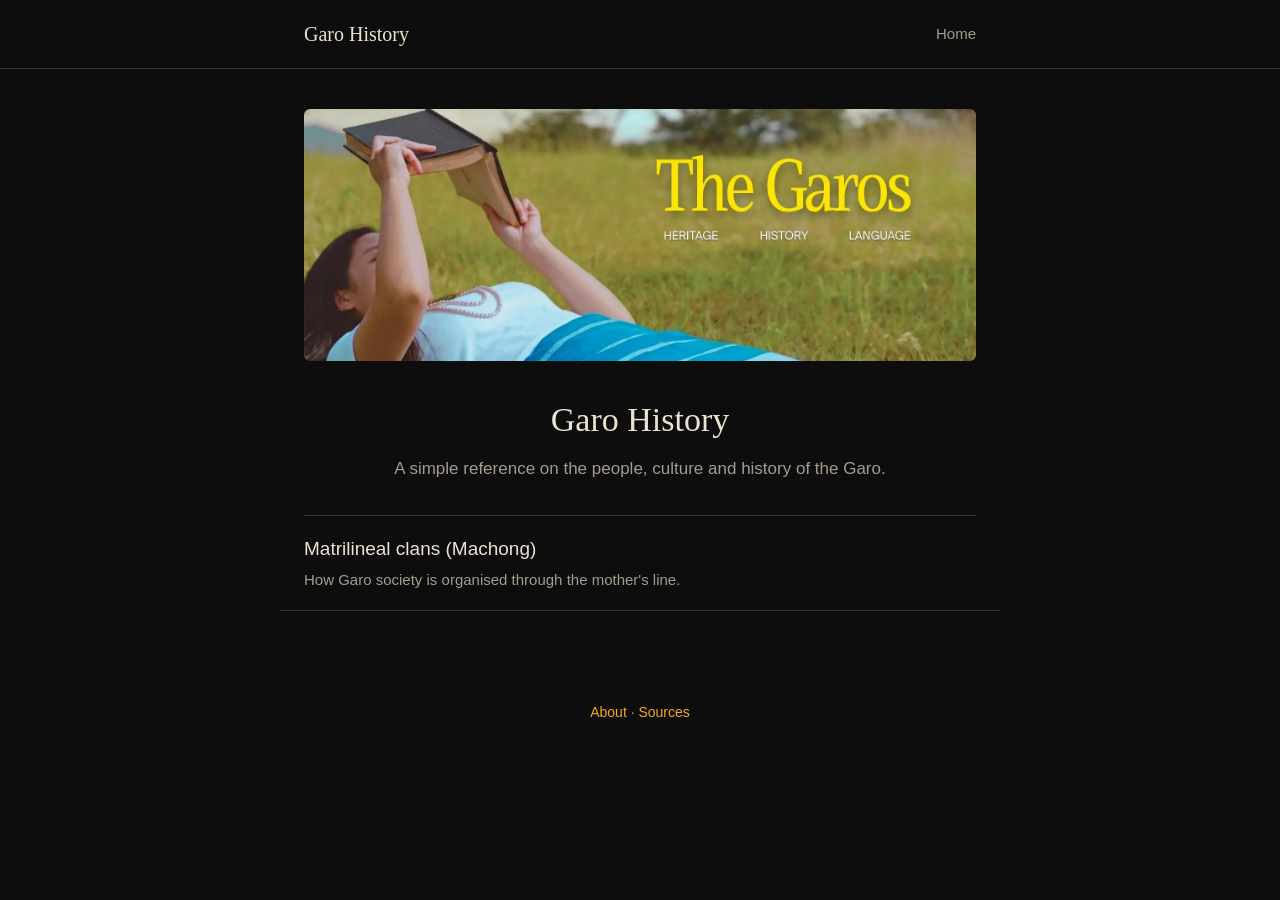
<file: index.html>
<!DOCTYPE html>
<html lang="en">
<head>
  <meta charset="UTF-8">
  <meta name="viewport" content="width=device-width, initial-scale=1.0">
  <title>Garo History — the people, culture and history of the Garo</title>
  <meta name="description" content="A simple, growing reference on the history and culture of the Garo people.">
  <link rel="stylesheet" href="/assets/css/style.css">
</head>
<body>

  <div id="site-header"></div>

  <main class="wrap">

    <div class="hero">
      <img class="hero-image" src="./assets/images/The Garos.webp" alt="The Garo People">
    </div>

    <h1>Garo History</h1>
    <p class="subtitle">A simple reference on the people, culture and history of the Garo.</p>

    <div class="entry-list">
      <!--
      <a class="entry-row" href="/migration-story.html">
        <div class="entry-title">Migration story</div>
        <div class="entry-desc">Where the Garo trace their origins and early migration.</div>
      </a>
    -->

      <a class="entry-row" href="/matrilineal-clans.html">
        <div class="entry-title">Matrilineal clans (Machong)</div>
        <div class="entry-desc">How Garo society is organised through the mother's line.</div>
      </a>
      <!--
      <a class="entry-row" href="/wangala-festival.html">
        <div class="entry-title">Wangala festival</div>
        <div class="entry-desc">The post-harvest festival honouring Misi Saljong.</div>
      </a>

      <a class="entry-row" href="/traditional-dress.html">
        <div class="entry-title">Traditional dress</div>
        <div class="entry-desc">Dakmanda, dakshari, and the weaving traditions behind them.</div>
      </a>

      <a class="entry-row" href="/folklore-beliefs.html">
        <div class="entry-title">Folklore &amp; beliefs</div>
        <div class="entry-desc">Songsarek tradition and the stories passed down through generations.</div>
      </a>
    -->

    </div>

  </main>

  <div id="site-footer"></div>

  <script src="/assets/js/include.js"></script>
</body>
</html>
</file>
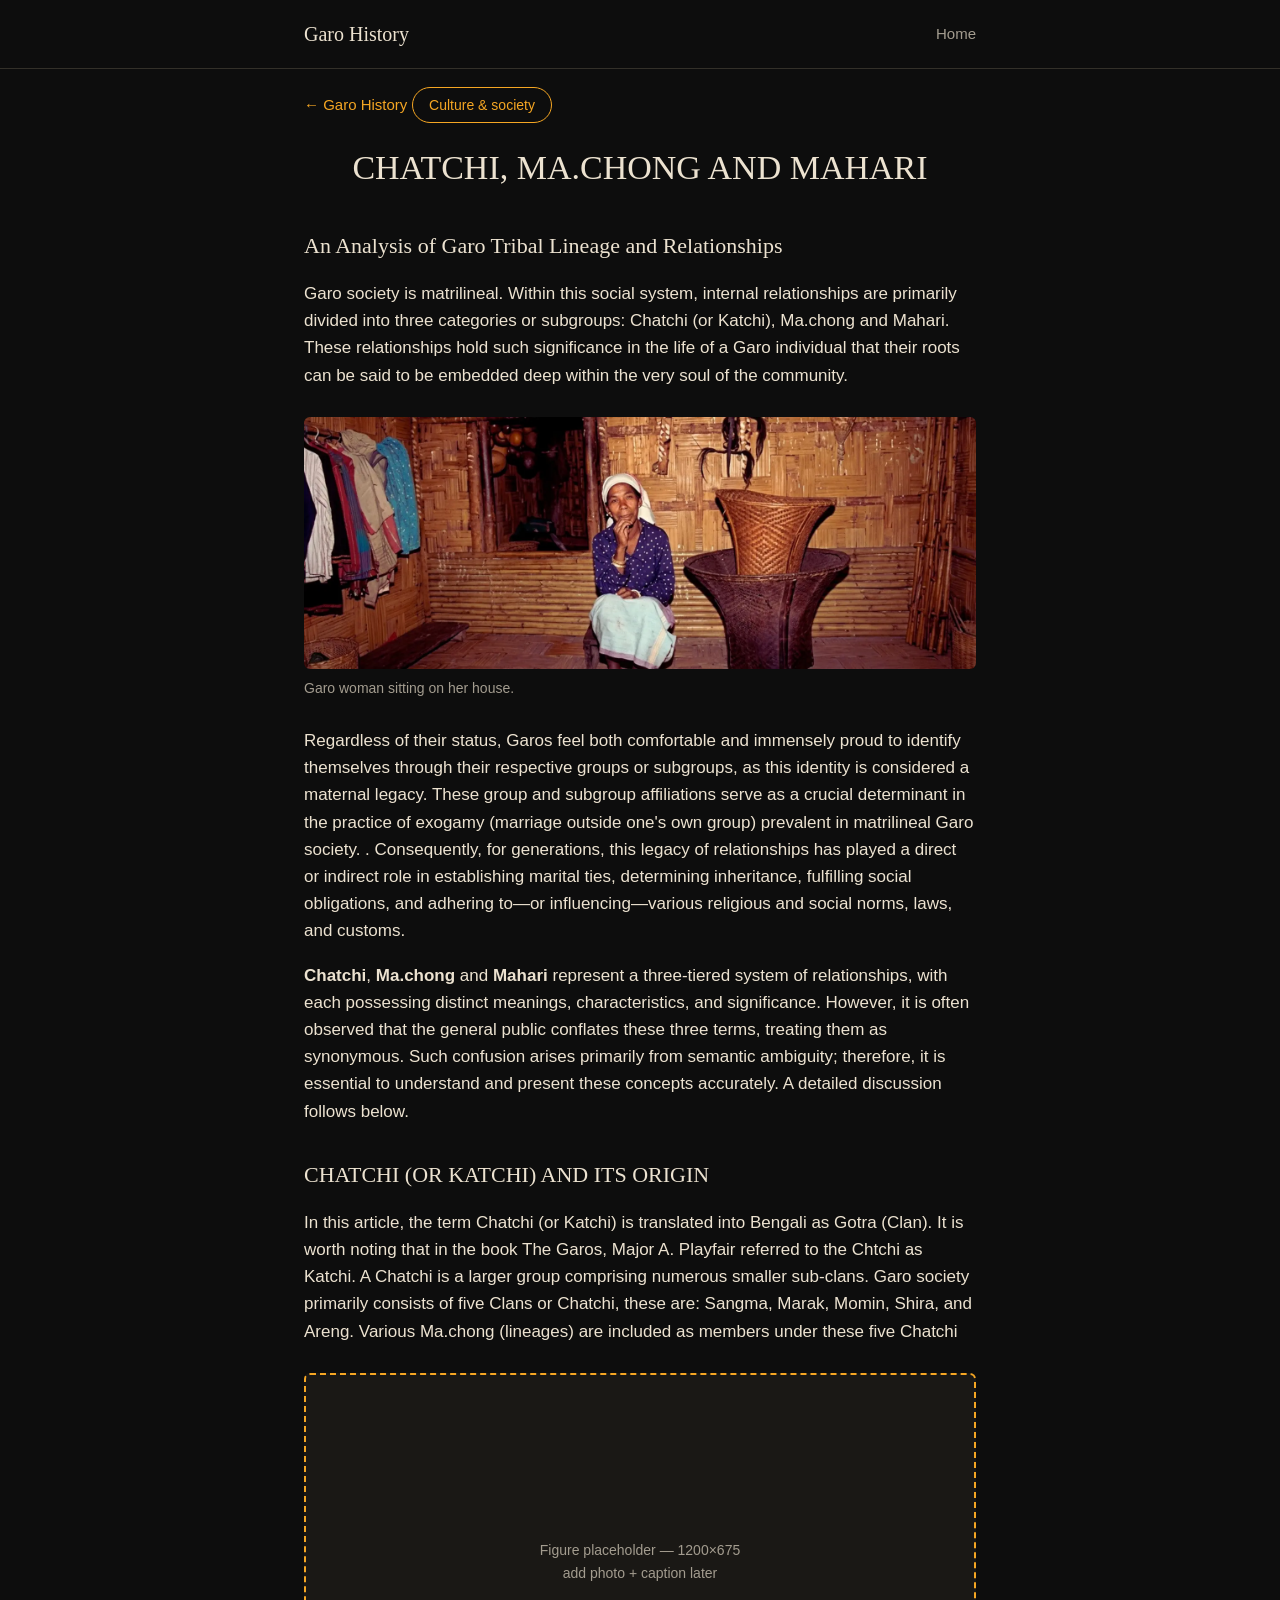
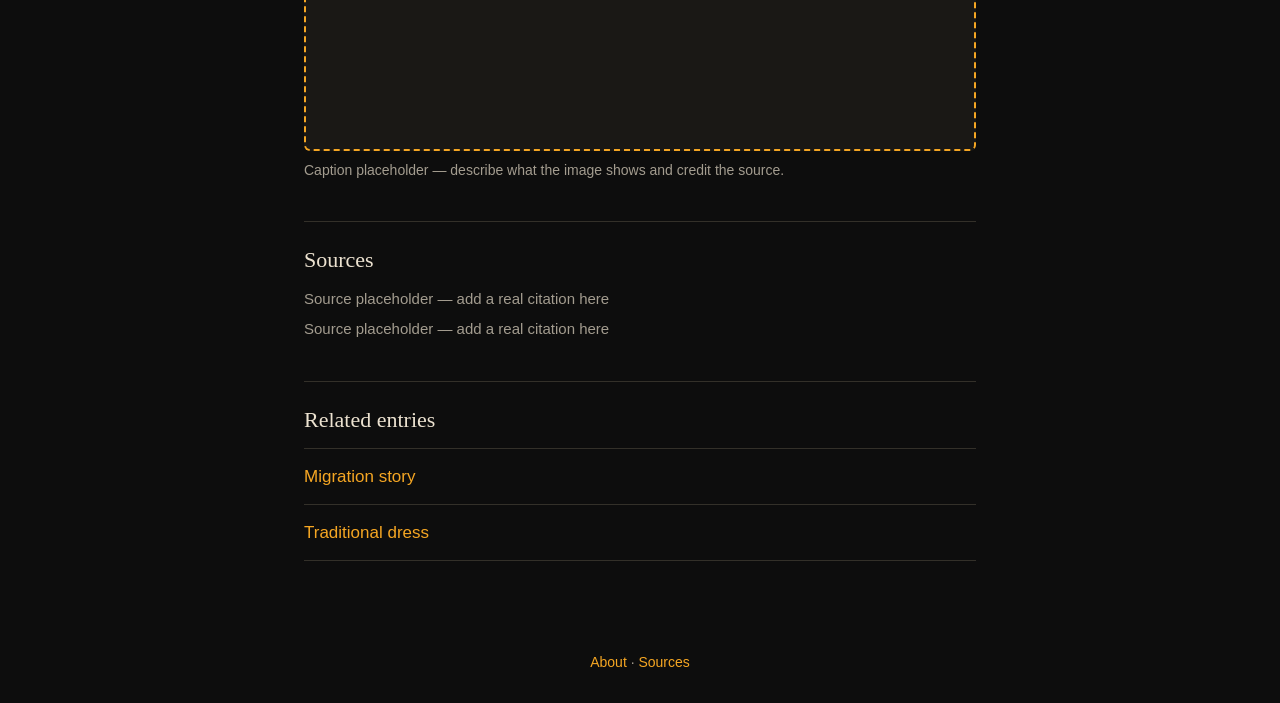
<file: matrilineal-clans.html>
<!DOCTYPE html>
<html lang="en">
<head>
  <meta charset="UTF-8">
  <meta name="viewport" content="width=device-width, initial-scale=1.0">
  <title>Matrilineal clans (Machong) — Garo History</title>
  <meta name="description" content="How Garo society is organised through the mother's line, and what the machong clan system means today.">
  <link rel="stylesheet" href="/assets/css/style.css">
</head>
<body>

  <div id="site-header"></div>

  <main class="wrap">

    <a class="back-link" href="/index.html">← Garo History</a>

    <div class="meta-box">Culture &amp; society</div>

    <h1>CHATCHI, MA.CHONG AND MAHARI </h1>
    <h2>An Analysis of Garo Tribal Lineage and Relationships</h2>

    <p>
      Garo society is matrilineal. Within this social system, internal relationships are primarily divided into three categories or subgroups: Chatchi (or Katchi), Ma.chong and Mahari. These relationships hold such significance in the life of a Garo individual that their roots can be said to be embedded deep within the very soul of the community. 
    </p>

    <figure>
      <img class="figure-image" src="./assets/images/garo-woman.webp" alt="A garo woman sitting on her house">
      <figcaption>Garo woman sitting on her house.</figcaption>
    </figure>

    <!--<h2>Origins</h2>-->
    <p>
      Regardless of their status, Garos feel both comfortable and immensely proud to identify themselves through their respective groups or subgroups, as this identity is considered a maternal legacy. These group and subgroup affiliations serve as a crucial determinant in the practice of exogamy (marriage outside one's own group) prevalent in matrilineal Garo society.
      . Consequently, for generations, this legacy of relationships has played a direct or indirect role in establishing marital ties, determining inheritance, fulfilling social obligations, and adhering to—or influencing—various religious and social norms, laws, and customs. 
    </p>
    <p>
      <b>Chatchi</b>, <b>Ma.chong</b> and <b>Mahari</b> represent a three-tiered system of relationships, with each possessing distinct meanings, characteristics, and significance. However, it is often observed that the general public conflates these three terms, treating them as synonymous. Such confusion arises primarily from semantic ambiguity; therefore, it is essential to understand and present these concepts accurately. A detailed discussion follows below.
    </p>

    <h2>CHATCHI (OR KATCHI) AND ITS ORIGIN</h2>
    <p>
      In this article, the term Chatchi (or Katchi) is translated into Bengali as Gotra (Clan). It is worth noting that in the book The Garos, Major A. Playfair referred to the Chtchi as Katchi. A Chatchi is a larger group comprising numerous smaller sub-clans. Garo society primarily consists of five Clans or Chatchi, these are: Sangma, Marak, Momin, Shira, and Areng. Various Ma.chong (lineages) are included as members under these five Chatchi
    </p>

    <figure>
      <div class="figure-placeholder">
        Figure placeholder — 1200×675<br>add photo + caption later
      </div>
      <figcaption>Caption placeholder — describe what the image shows and credit the source.</figcaption>
    </figure>

    <div class="section-block">
      <h2>Sources</h2>
      <ul class="sources-list">
        <li>Source placeholder — add a real citation here</li>
        <li>Source placeholder — add a real citation here</li>
      </ul>
    </div>

    <div class="section-block">
      <h2>Related entries</h2>
      <ul class="related-list">
        <li><a href="/migration-story.html">Migration story</a></li>
        <li><a href="/traditional-dress.html">Traditional dress</a></li>
      </ul>
    </div>

  </main>

  <div id="site-footer"></div>

  <script src="/assets/js/include.js"></script>
</body>
</html>
</file>
<file: assets/css/style.css>
/* ============================================
   Color & type tokens — change the site's whole
   look by editing this block only.
   ============================================ */
:root {
  --color-bg: #0d0d0d;
  --color-bg-alt: #1a1815;
  --color-text: #ece2d0;
  --color-muted: #a39c8f;
  --color-border: #333029;

  --color-accent: #f5a623;       /* orange — links, dates, primary accent */
  --color-accent-dark: #ffc266;  /* lighter orange for hover on dark bg */
  --color-highlight: #f5a623;    /* borders, tags, emphasis */
  --color-highlight-bg: transparent; /* meta-box stays outline-style, no fill */

  --font-heading: Georgia, 'Times New Roman', serif;
  --font-body: -apple-system, BlinkMacSystemFont, 'Segoe UI', Helvetica, Arial, sans-serif;

  --max-width: 720px;
}

* { box-sizing: border-box; }

body {
  margin: 0;
  background: var(--color-bg);
  color: var(--color-text);
  font-family: var(--font-body);
  font-size: 17px;
  line-height: 1.6;
}

a {
  color: var(--color-accent);
  text-decoration: none;
  font-weight: 500;
}
a:hover {
  color: var(--color-accent-dark);
}

.wrap {
  max-width: var(--max-width);
  margin: 0 auto;
  padding: 0 24px;
}

/* ---------- Header (injected by include.js) ---------- */
.site-header {
  border-bottom: 1px solid var(--color-border);
  padding: 18px 0;
}
.site-header .wrap {
  display: flex;
  justify-content: space-between;
  align-items: center;
}
.site-header .site-name {
  font-family: var(--font-heading);
  font-size: 20px;
  font-weight: normal;
  color: var(--color-text);
}
.site-header nav a {
  margin-left: 20px;
  color: var(--color-muted);
  font-size: 15px;
  text-decoration: none;
  font-weight: 400;
}
.site-header nav a:hover {
  color: var(--color-accent);
}

/* ---------- Hero banner (home page only) ---------- */
.hero {
  margin: 40px 0 32px;
}
.hero-image {
  width: 100%;
  aspect-ratio: 16 / 6;
  object-fit: contain;
  border-radius: 6px;
  display: block;
}

/* ---------- Page titles ---------- */
h1 {
  font-family: var(--font-heading);
  font-size: 34px;
  font-weight: normal;
  margin: 0 0 8px;
  text-align: center;
}
h2 {
  font-family: var(--font-heading);
  font-size: 22px;
  font-weight: normal;
  margin: 32px 0 10px;
}
.subtitle {
  color: var(--color-muted);
  font-size: 17px;
  margin: 0 0 32px;
  text-align: center;
}

/* ---------- Home page: flat entry list ---------- */
.entry-list {
  border-top: 1px solid var(--color-border);
}
.entry-row {
  display: block;
  padding: 18px 24px;
  margin: 0 -24px;
  border-bottom: 1px solid var(--color-border);
  text-decoration: none;
}
.entry-row:hover {
  background: var(--color-accent);
}
.entry-row .entry-title {
  color: var(--color-text);
  font-size: 19px;
  font-weight: normal;
}
.entry-row:hover .entry-title,
.entry-row:hover .entry-desc {
  color: var(--color-bg);
}
.entry-row .entry-desc {
  color: var(--color-muted);
  font-size: 15px;
  margin-top: 4px;
}

/* ---------- Content page ---------- */
.back-link {
  display: inline-block;
  margin: 24px 0 16px;
  font-size: 15px;
}
.meta-box {
  display: inline-block;
  border: 1px solid var(--color-highlight);
  background: var(--color-highlight-bg);
  color: var(--color-accent);
  font-size: 14px;
  font-weight: 500;
  padding: 6px 16px;
  border-radius: 999px;
  margin-bottom: 18px;
}

/* ---------- Figure placeholder (content pages) ---------- */
figure {
  margin: 28px 0;
}
/*-- Place holder style for figure images */
.figure-placeholder {
  width: 100%;
  aspect-ratio: 16 / 9;
  border: 2px dashed var(--color-highlight);
  background: var(--color-bg-alt);
  border-radius: 6px;
  display: flex;
  align-items: center;
  justify-content: center;
  color: var(--color-muted);
  font-size: 14px;
  text-align: center;
  padding: 16px;
}

.figure-image {
  width: 100%;
  height: auto;
  display: block;
  border-radius: 6px;
}


figcaption {
  color: var(--color-muted);
  font-size: 14px;
  margin-top: 8px;
}

/* ---------- Sources & Related entries ---------- */
.section-block {
  border-top: 1px solid var(--color-border);
  margin-top: 40px;
  padding-top: 20px;
}
.section-block h2 { margin-top: 0; }
.sources-list, .related-list {
  list-style: none;
  padding: 0;
  margin: 0;
}
.sources-list li {
  color: var(--color-muted);
  font-size: 15px;
  margin-bottom: 6px;
}
.related-list li {
  padding: 14px 0;
  border-bottom: 1px solid var(--color-border);
}
.related-list li:first-child { border-top: 1px solid var(--color-border); }

/* ---------- Footer ---------- */
.site-footer {
  margin-top: 60px;
  padding: 30px 0;
  text-align: center;
  color: var(--color-muted);
  font-size: 14px;
}
.site-footer a {
  color: var(--color-accent);
  text-decoration: none;
}
.site-footer a:hover {
  color: var(--color-accent-dark);
}
</file>
